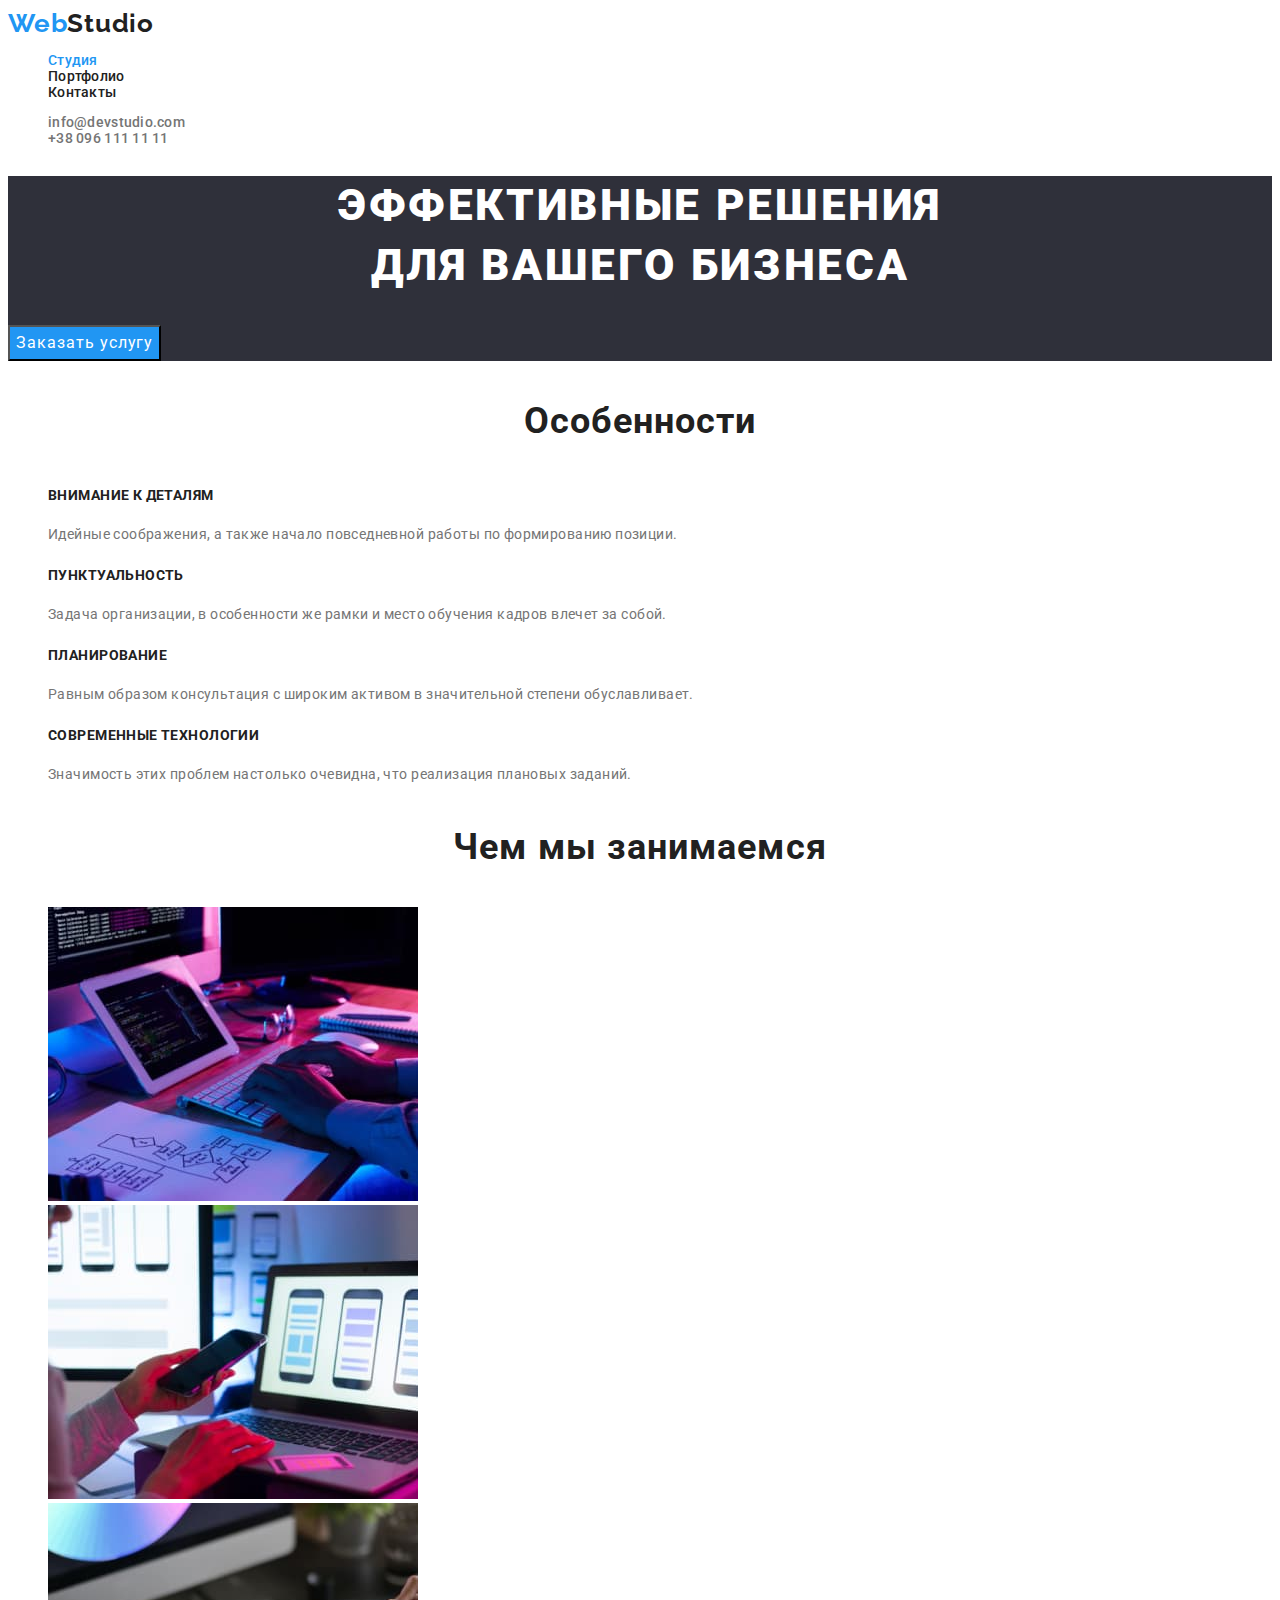
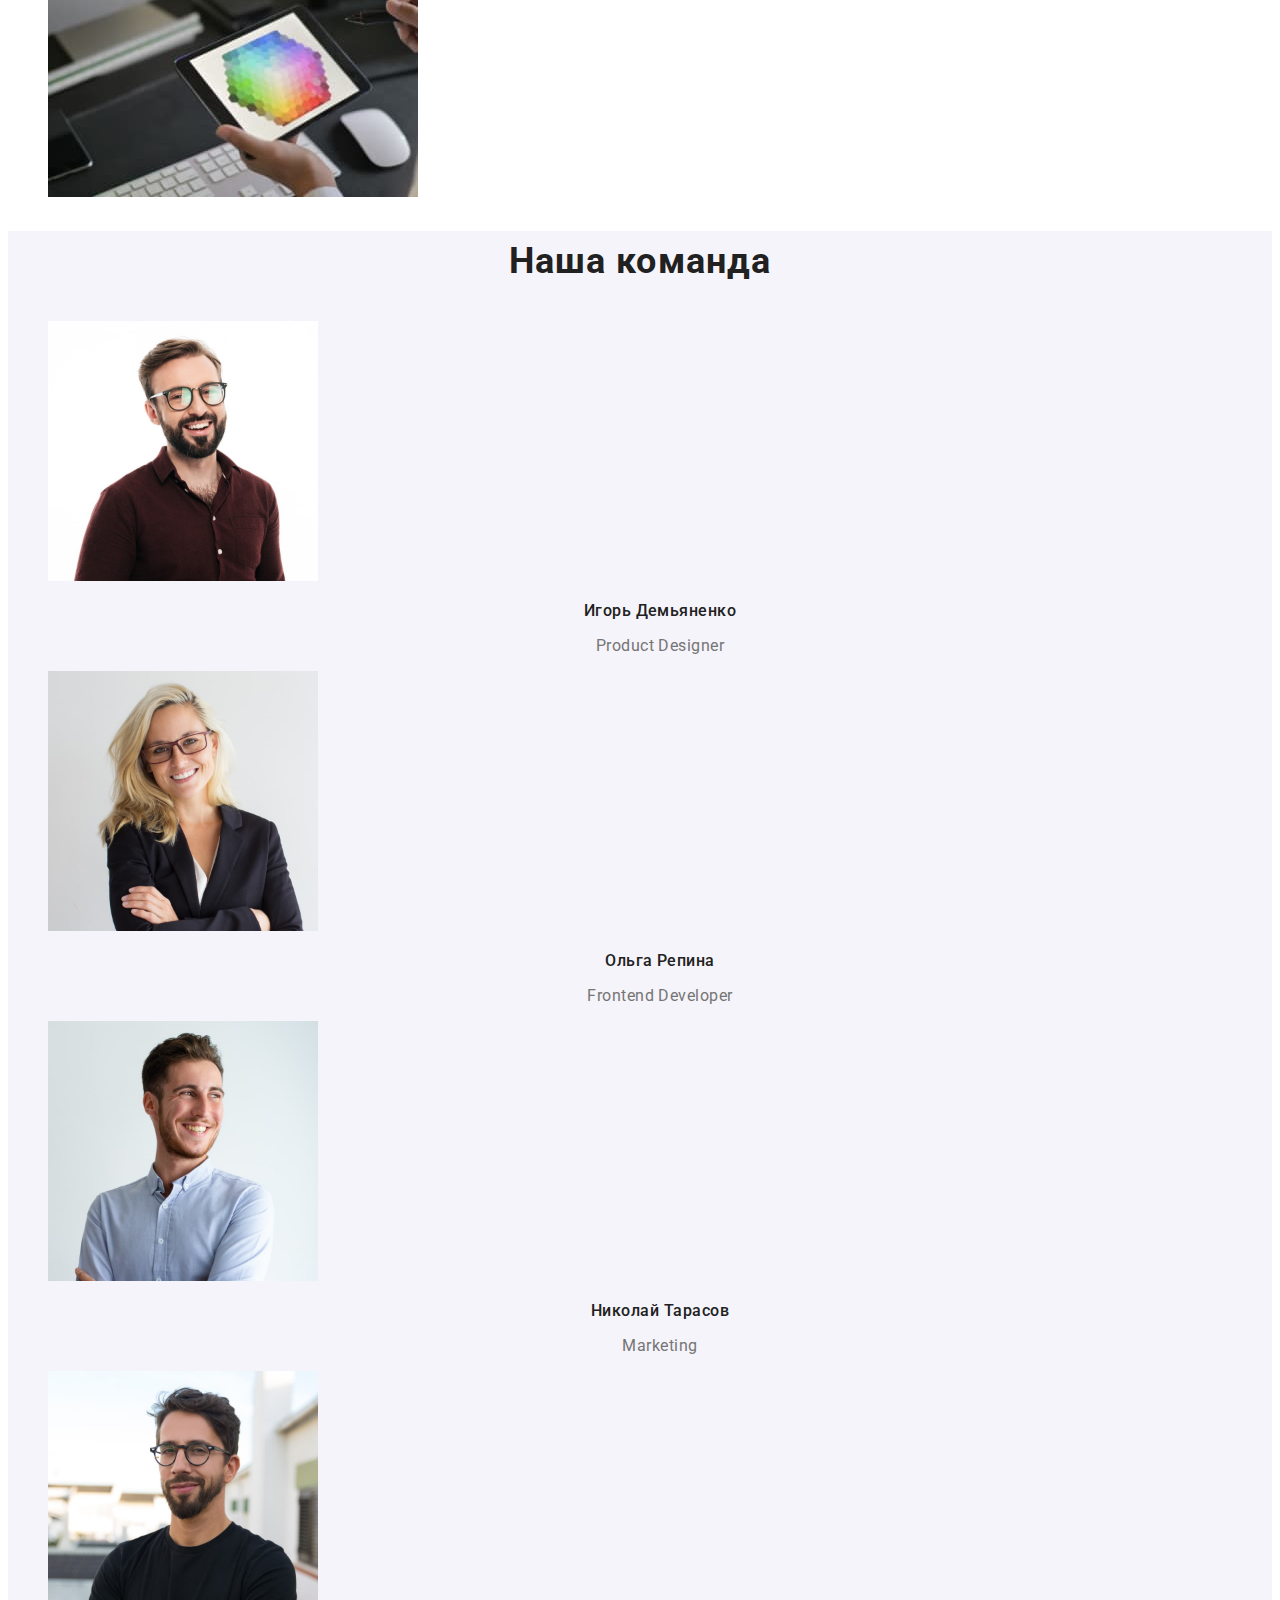
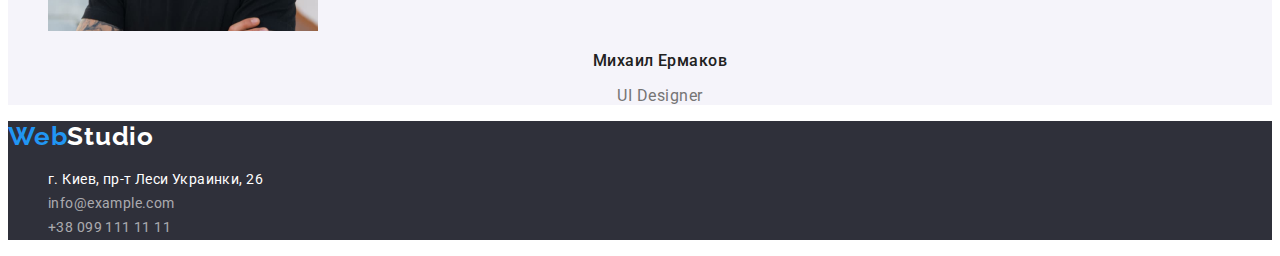
<file: index.html>
<!DOCTYPE html>
<html lang="ru">
    <head>
        <meta charset="UTF-8">
        <meta http-equiv="X-UA-Compatible" content="IE=edge">
        <meta name="viewport" content="width=device-width, initial-scale=1.0">
        <title>goit-markup-hw-02</title>
        <link rel="preconnect" href="https://fonts.googleapis.com">
        <link rel="preconnect" href="https://fonts.gstatic.com" crossorigin>
        <link href="https://fonts.googleapis.com/css2?family=Raleway:wght@700&family=Roboto:wght@400;500;700;900&display=swap"
            rel="stylesheet">
        <link rel="stylesheet" href="./css/style.css">
    </head>
    <body class="page">
        <!-- Шапка страницы -->
        <header class="page-header">
            <nav>
                <!--Логотип-ссылка-->
                <a href="./index.html" class="logo link"><span class="logo-web">Web</span>Studio</a>
                <!--Навигация на другие страницы-->
                <ul class="site-nav list">
                    <li><a href="./index.html" class="site-nav-link link site-nav-link-current" aria-current="page">Студия</a></li>
                    <li><a href="./portfolio.html" class="site-nav-link link">Портфолио</a></li>
                    <li><a href="" class="site-nav-link link">Контакты</a></li>
                </ul>
            </nav>
            <!--Контакты-->
            <ul class="contacts-nav list">
                <li>
                    <a href="mailto:info@devstudio.com" class="contacts-nav-link link">info@devstudio.com</a>
                </li>
                <li>    
                    <a href="tel:+380961111111" class="contacts-nav-link link">+38 096 111 11 11</a>
                </li>
            </ul>
        </header>
        <!--Основная часть страницы-->
        <main>
            <!--Герой-->
            <section class="hero">
                <h1 class="hero-title">Эффективные решения<br>для вашего бизнеса</h1>
                <button type="button" class="button button-hero">Заказать услугу</button>
            </section>
            <!--Блок особенности-->
            <section class="section">
                <h2 class="section-title">Особенности</h2>
                <ul class="feature-list list">
                    <li>
                        <h3 class="feature-list-title">Внимание к деталям</h3>
                        <p class="feature-list-text">Идейные соображения, а также начало повседневной работы по формированию позиции.</p>
                    </li>
                    <li>
                        <h3 class="feature-list-title">Пунктуальность</h3>
                        <p class="feature-list-text">Задача организации, в особенности же рамки и место обучения кадров влечет за собой.</p>
                    </li>
                    <li>
                        <h3 class="feature-list-title">Планирование</h3>
                        <p class="feature-list-text">Равным образом консультация с широким активом в значительной степени обуславливает.</p>
                    </li>
                    <li>
                        <h3 class="feature-list-title">Современные технологии</h3>
                        <p class="feature-list-text">Значимость этих проблем настолько очевидна, что реализация плановых заданий.</p>
                    </li>
                </ul>
            </section>
            <!--Блок Чем мы занимаемся-->
            <section class="section our-jobs">
                <h2 class="section-title">Чем мы занимаемся</h2>
                <ul class="list">
                    <li><img src="./images/WhatWeAreDo1.jpg" alt="Человек занимается написание кода для приложения на компьютере" width="370" height="294"></li>
                    <li><img src="./images/WhatWeAreDo2.jpg" alt="Человек выбирает макет для приложения, держа в руке телефон" width="370" height="294"></li>
                    <li><img src="./images/WhatWeAreDo3.jpg" alt="Человек подбор цвет на планшете" width="370" height="294"></li>
                </ul>
            </section>
            <!--Блок Наша команда-->
            <section class="section team">
                <h2 class="section-title">Наша команда</h2>
                <ul class="team-list list">
                    <li>
                        <img src="./images/personal1.jpg" alt="Парень в очках с бородой и усами в бордовой рубашке" width="270" height="260">
                        <h3 class="team-list-title">Игорь Демьяненко</h3>
                        <p class="team-list-text">Product Designer</p>
                    </li>
                    <li>
                        <img src="./images/personal2.jpg" alt="Девушка со светлыми волосами в очках а пиджаке" width="270" height="260">
                        <h3 class="team-list-title">Ольга Репина</h3>
                        <p class="team-list-text">Frontend Developer</p>
                    </li>
                    <li>
                        <img src="./images/personal3.jpg" alt="Парень в светлой рубашке" width="270" height="260">
                        <h3 class="team-list-title">Николай Тарасов</h3>
                        <p class="team-list-text">Marketing</p>
                    </li>
                    <li>
                        <img src="./images/personal4.jpg" alt="Парень в очках с бородой и усами в черной футболке" width="270" height="260">
                        <h3 class="team-list-title">Михаил Ермаков</h3>
                        <p class="team-list-text">UI Designer</p>
                    </li>
                </ul>
            </section>
        </main>
        <!--Подвал-->
        <footer class="footer">
            <a href="./index.html" class="footer-logo link logo"><span class="logo-web">Web</span>Studio</a>
            <address>
                <ul class="footer-contacts list">
                    <li><a href="https://www.google.com/maps/place/%D0%B1%D1%83%D0%BB.+%D0%9B%D0%B5%D1%81%D0%B8+%D0%A3%D0%BA%D1%80%D0%B0%D0%B8%D0%BD%D0%BA%D0%B8,+26,+%D0%9A%D0%B8%D0%B5%D0%B2,+02000/@50.4265807,30.5361971,17z/data=!3m1!4b1!4m5!3m4!1s0x40d4cf0e033ecbe9:0x57a4dffefec77da0!8m2!3d50.4265807!4d30.5383858" class="footer-contacts-adress-link footer-contacts-link link">г. Киев, пр-т Леси Украинки, 26</a></li>
                    <li><a href="mailto:info@example.com" class="footer-contacts-link link">info@example.com</a></li>
                    <li><a href="tel:+380991111111" class="footer-contacts-link link">+38 099 111 11 11</a></li>
                </ul>
            </address>
        </footer>
    </body>
</html>
</file>
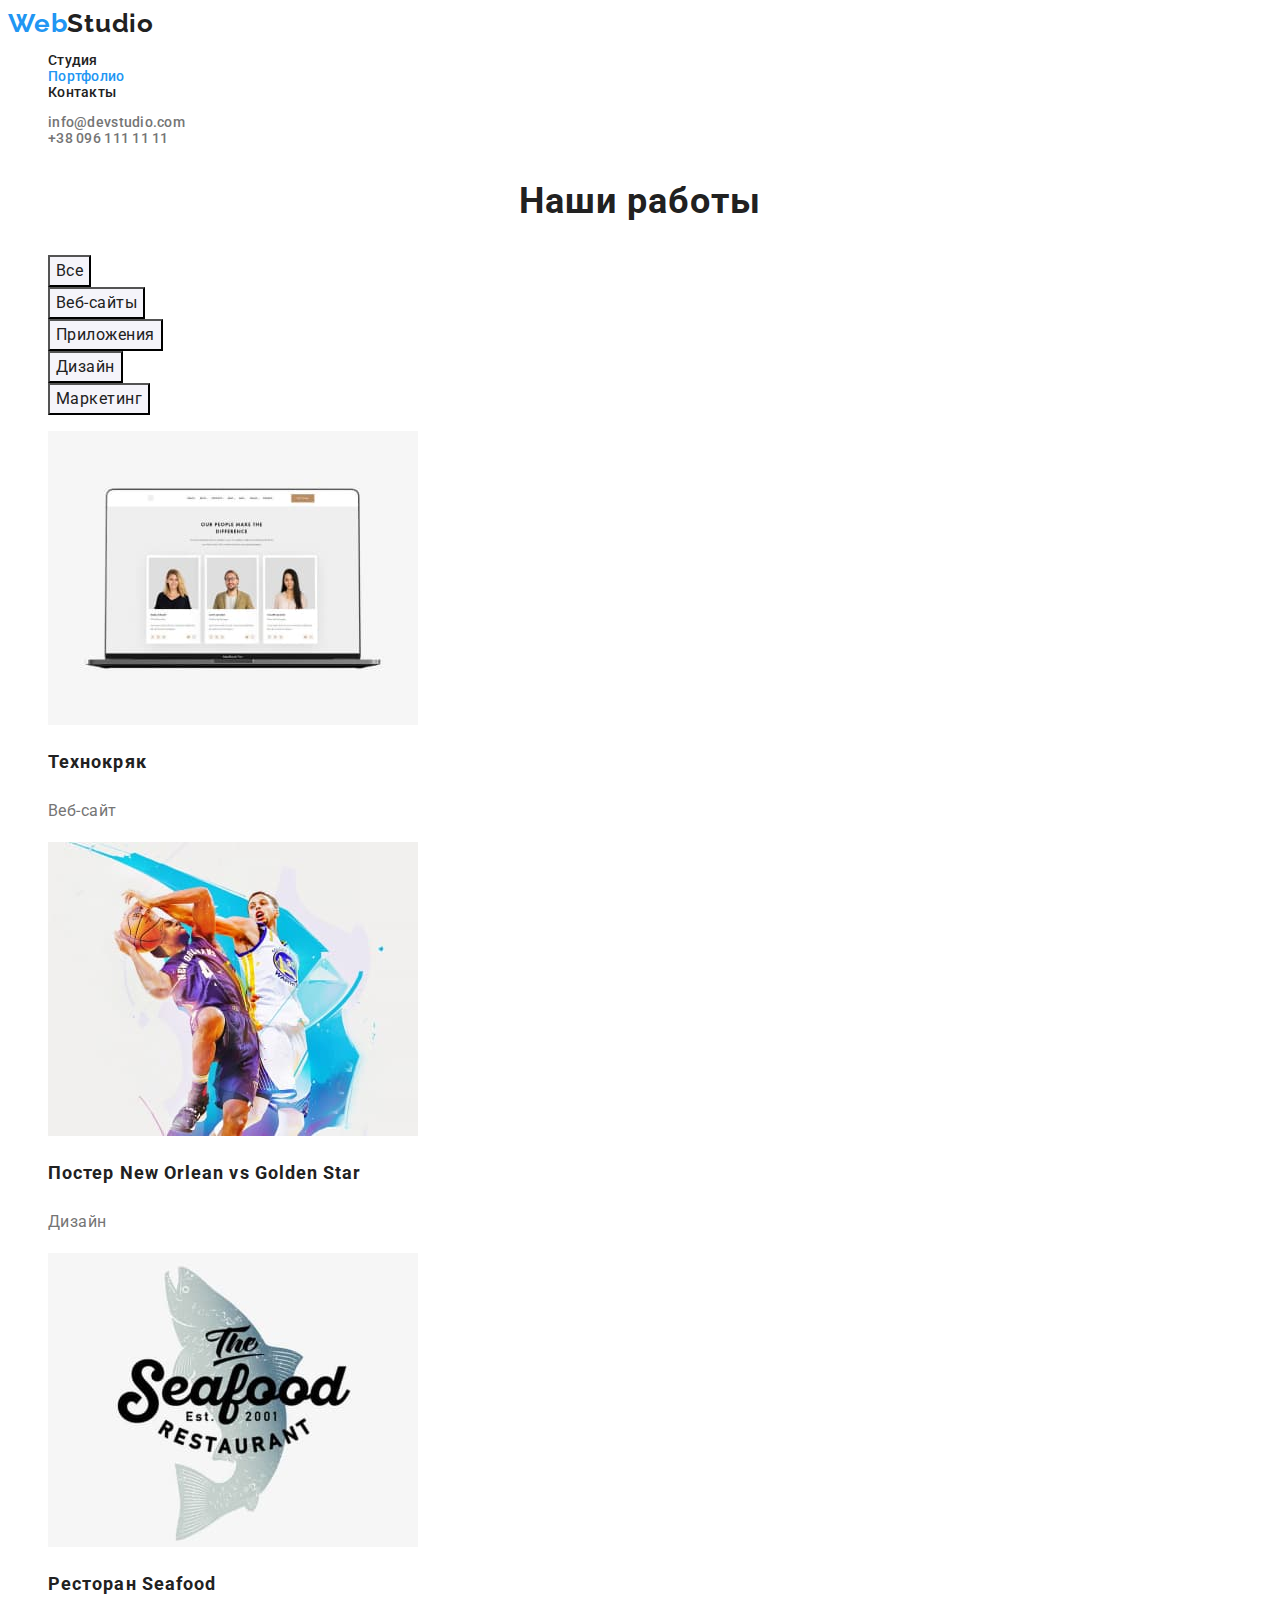
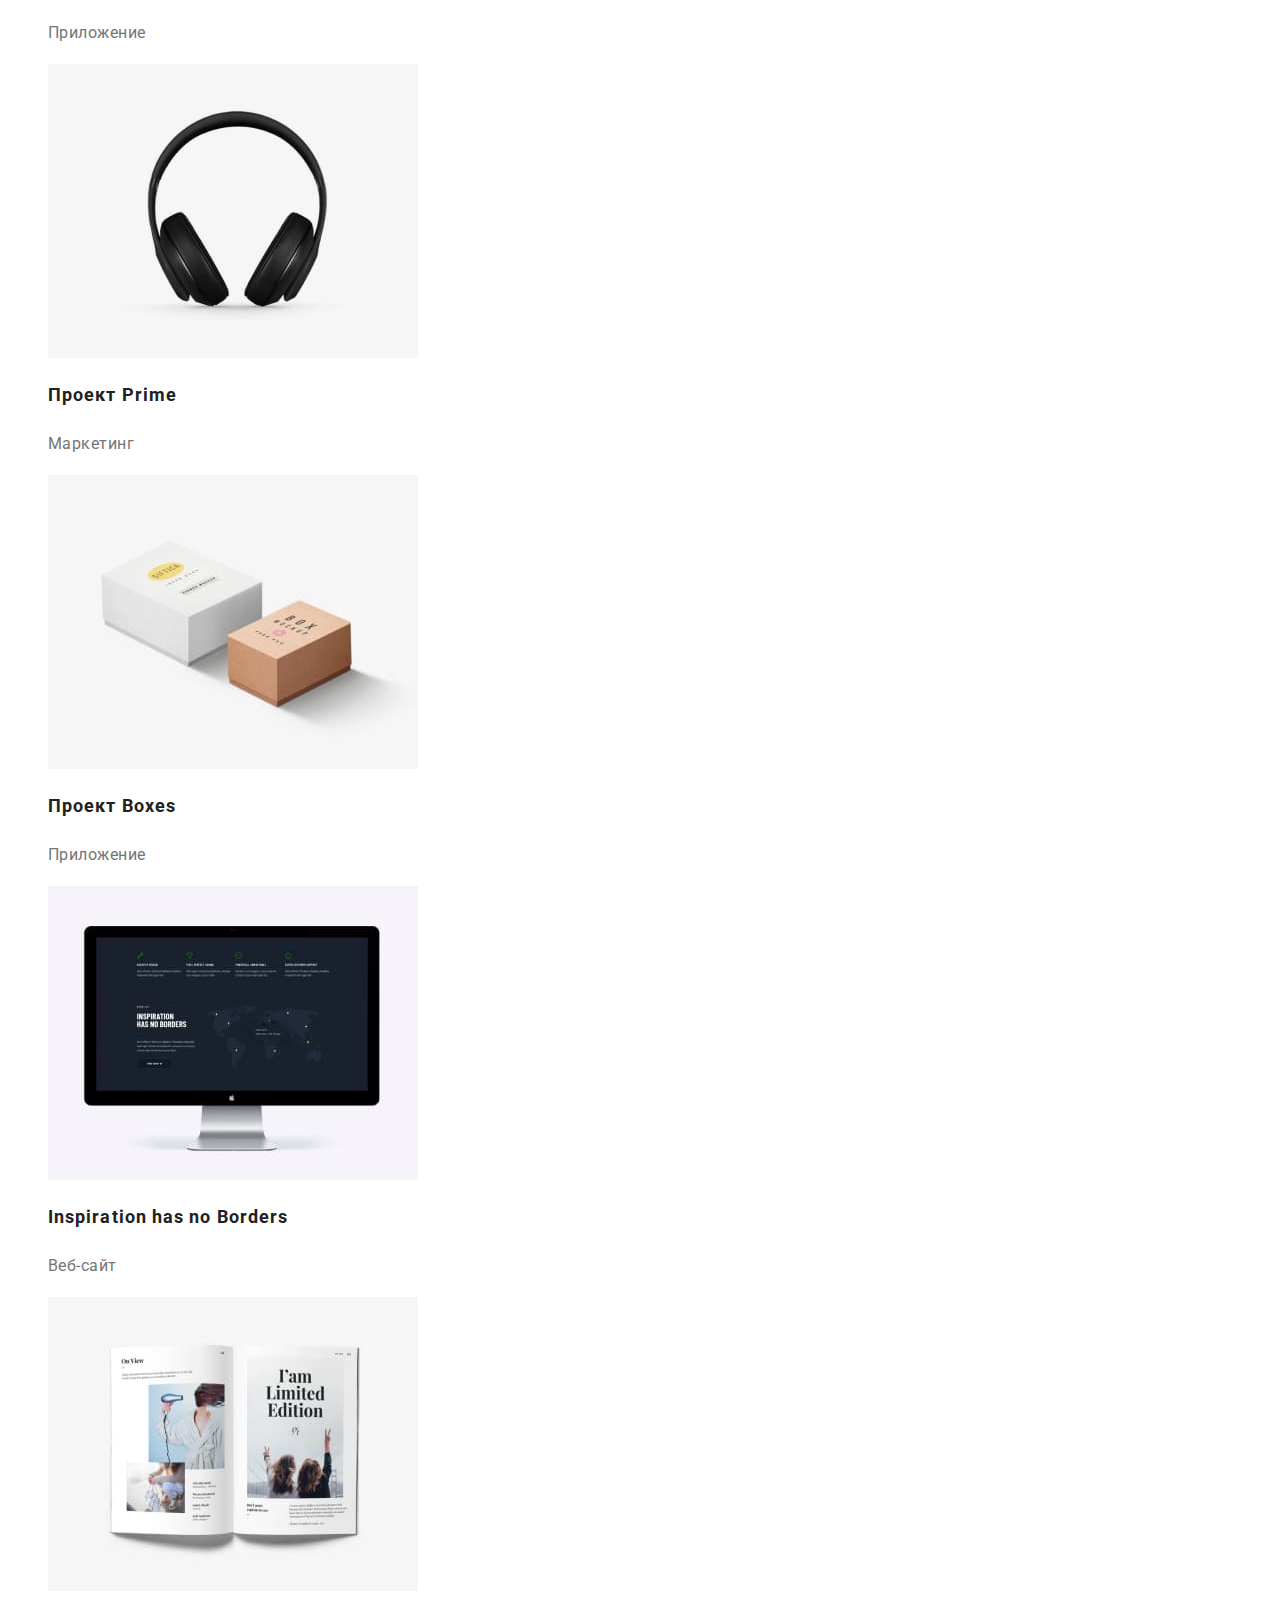
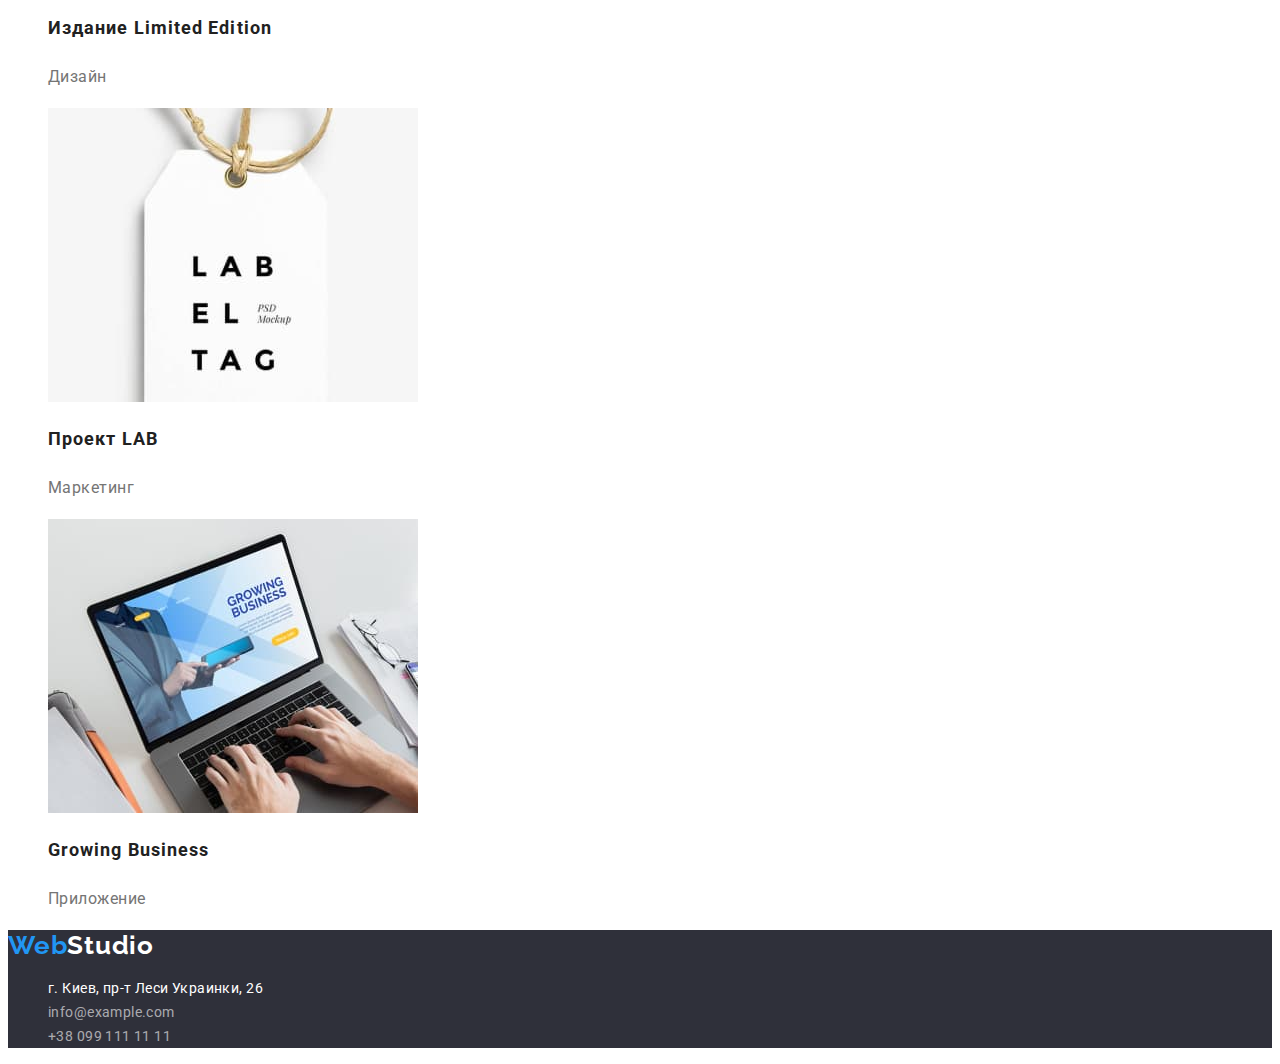
<file: portfolio.html>
<!DOCTYPE html>
<html lang="ru">
    <head>
        <meta charset="UTF-8">
        <meta http-equiv="X-UA-Compatible" content="IE=edge">
        <meta name="viewport" content="width=device-width, initial-scale=1.0">
        <title>goit-markup-hw-02</title>
        <link rel="preconnect" href="https://fonts.googleapis.com">
        <link rel="preconnect" href="https://fonts.gstatic.com" crossorigin>
        <link href="https://fonts.googleapis.com/css2?family=Raleway:wght@700&family=Roboto:wght@400;500;700;900&display=swap"
            rel="stylesheet">
        <link rel="stylesheet" href="./css/style.css">
    </head>
    <body class="page">
        <!-- Шапка страницы -->
        <header class="page-header">
            <nav>
                <!--Логотип-ссылка-->
                <a href="./index.html" class="logo link"><span class="logo-web">Web</span>Studio</a>
                <!--Навигация на другие страницы-->
                <ul class="site-nav list">
                    <li><a href="./index.html" class="site-nav-link link" aria-current="page">Студия</a>
                    </li>
                    <li><a href="./portfolio.html" class="site-nav-link link site-nav-link-current">Портфолио</a></li>
                    <li><a href="" class="site-nav-link link">Контакты</a></li>
                </ul>
            </nav>
            <!--Контакты-->
            <ul class="contacts-nav list">
                <li>
                    <a href="mailto:info@devstudio.com" class="contacts-nav-link link">info@devstudio.com</a>
                </li>
                <li>
                    <a href="tel:+380961111111" class="contacts-nav-link link">+38 096 111 11 11</a>
                </li>
            </ul>
        </header>
        <!--Основная часть страницы-->
        <main>
            <!--Фильтр портфолио-->
            <section class="section">
                <h1 class="section-title portfolio-filter">Наши работы</h1>
                <ul class="list">
                    <li><button type="button" class="button button-filter">Все</button></li>
                    <li><button type="button" class="button button-filter">Веб-сайты</button></li>
                    <li><button type="button" class="button button-filter">Приложения</button></li>
                    <li><button type="button" class="button button-filter">Дизайн</button></li>
                    <li><button type="button" class="button button-filter">Маркетинг</button></li>
                </ul>
                <!--Примеры работ-->
                <ul class="portfolio-list list">
                    <li>
                        <img src="./images/portfolio1.jpg" alt="включенный ноутбук" width="370" height="294">
                        <h2 class="portfolio-list-title">Технокряк</h2>
                        <p class="portfolio-list-group">Веб-сайт</p>
                    </li>
                    <li>
                        <img src="./images/portfolio2.jpg" alt="два баскетболиста" width="370" height="294">
                        <h2 class="portfolio-list-title">Постер New Orlean vs Golden Star</h2>
                        <p class="portfolio-list-group">Дизайн</p>
                    </li>
                    <li>
                        <img src="./images/portfolio3.jpg" alt="логотип с изображением рыбы" width="370" height="294">
                        <h2 class="portfolio-list-title">Ресторан Seafood</h2>
                        <p class="portfolio-list-group">Приложение</p>
                    </li>
                    <li>
                        <img src="./images/portfolio4.jpg" alt="наушники" width="370" height="294">
                        <h2 class="portfolio-list-title">Проект Prime</h2>
                        <p class="portfolio-list-group">Маркетинг</p>
                    </li>
                    <li>
                        <img src="./images/portfolio5.jpg" alt="две коробки" width="370" height="294">
                        <h2 class="portfolio-list-title">Проект Boxes</h2>
                        <p class="portfolio-list-group">Приложение</p>
                    </li>
                    <li>
                        <img src="./images/portfolio6.jpg" alt="монитор" width="370" height="294">
                        <h2 class="portfolio-list-title">Inspiration has no Borders</h2>
                        <p class="portfolio-list-group">Веб-сайт</p>
                    </li>
                    <li>
                        <img src="./images/portfolio7.jpg" alt="открытая книга" width="370" height="294">
                        <h2 class="portfolio-list-title">Издание Limited Edition</h2>
                        <p class="portfolio-list-group">Дизайн</p>
                    </li>
                    <li>
                        <img src="./images/portfolio8.jpg" alt="лейба на шнуровке" width="370" height="294">
                        <h2 class="portfolio-list-title">Проект LAB</h2>
                        <p class="portfolio-list-group">Маркетинг</p>
                    </li>
                    <li>
                        <img src="./images/portfolio9.jpg" alt="человек работает за ноутбуком" width="370" height="294">
                        <h2 class="portfolio-list-title">Growing Business</h2>
                        <p class="portfolio-list-group">Приложение</p>
                    </li>
                </ul>
            </section>
        </main>
        <!--Подвал-->
        <footer class="footer">
            <a href="./index.html" class="footer-logo link logo"><span class="logo-web">Web</span>Studio</a>
            <address>
                <ul class="footer-contacts list">
                    <li><a href="https://www.google.com/maps/place/%D0%B1%D1%83%D0%BB.+%D0%9B%D0%B5%D1%81%D0%B8+%D0%A3%D0%BA%D1%80%D0%B0%D0%B8%D0%BD%D0%BA%D0%B8,+26,+%D0%9A%D0%B8%D0%B5%D0%B2,+02000/@50.4265807,30.5361971,17z/data=!3m1!4b1!4m5!3m4!1s0x40d4cf0e033ecbe9:0x57a4dffefec77da0!8m2!3d50.4265807!4d30.5383858"
                            class="footer-contacts-adress-link footer-contacts-link link">г. Киев, пр-т Леси Украинки, 26</a>
                    </li>
                    <li><a href="mailto:info@example.com" class="footer-contacts-link link">info@example.com</a></li>
                    <li><a href="tel:+380991111111" class="footer-contacts-link link">+38 099 111 11 11</a></li>
                </ul>
            </address>
        </footer>
    </body>
</html>
</file>
<file: css/style.css>
/* ++вторичный цвет текста #212121; */
/* ++основной цвет текста #757575; */
/* белый #FFFFFF; */

/* ++акцент #2196F3; */

/* ++цвет почты и телефона в футере rgba(255, 255, 255, 0.6); */

/* основной цвет фона #FFFFFF */
/* вторичный цвет фона #F5F4FA */
/* фон хедера #FFFFFF */
/* фон футера #2F303A */

:root {
    --main-text-color: #757575;
    --title-text-color: #212121;
    --action-color: #2196F3;
    --hero-title-color: #FFFFFF;
    --hero-btn-text-color: #FFFFFF;
    --hero-btn-bcg-color-action: #188CE8;
    --footer-mailphone-text-color: rgba(255, 255, 255, 0.6);
    
    --maim-background-color: #FFFFFF;
    --second-background-color: #F5F4FA;
    --hero-background-color: #2F303A;
    --footer-background-color: #2F303A;
}

/*Global*/

.page {
    color: var(--main-text-color);
    background-color: var(--maim-background-color);

    font-family: Roboto, sans-serif;
    letter-spacing: 0.03em;
}

.list {
    list-style: none;
}

.link {
    text-decoration: none;
}

/*Header*/

/*Logo*/

.logo {
    color: var(--title-text-color);

    font-family: Raleway, sans-serif;
    font-weight: 700;
    font-size: 26px;
    line-height: 1.19;
    letter-spacing: 0.03em;
}

/*.logo:focus,
.logo:hover {
    color: var(--action-color);
}*/

.logo-web {
    color: var(--action-color);
}

/*Navigate site*/

.site-nav-link {
    color: var(--title-text-color);
}

.site-nav,
.contacts-nav {
    letter-spacing: 0.02em;
    font-weight: 500;
    font-size: 14px;
    line-height: 1.14;
}

.site-nav-link:hover,
.site-nav-link:focus,
.site-nav-link-current {
    color: var(--action-color);
}

/*Contacts*/

.contacts-nav-link {
    color: var(--main-text-color);
}

.contacts-nav-link:hover,
.contacts-nav-link:focus {
    color: var(--action-color);
}

/*Hero*/

.hero {
    background-color: var(--hero-background-color);
}

.hero-title {
    color: var(--hero-title-color);

    text-transform: uppercase;
    text-align: center;
    letter-spacing: 0.06em;
    font-weight: 900;
    font-size: 44px;
    line-height: 1.36;
    
}


/*Main*/

.section-title {
    color: var(--title-text-color);

    text-align: center;
    font-weight: 700;
    font-size: 36px;
    line-height: 1.67;
    letter-spacing: 0.03em;
}

/*features*/

.feature-list-title {
    color: var(--title-text-color);

    text-transform: uppercase;
    font-weight: 700;
    font-size: 14px;
    line-height: 2;
    letter-spacing: 0.03em;
}

.feature-list-text {
    font-size: 14px;
    line-height: 1.71;
    letter-spacing: 0.03em;
}

/*Our-job*/


/*team*/

.team-list-title {
    color: var(--title-text-color);

    font-weight: 500;
    font-size: 16px;
    line-height: 1.19;
    text-align: center;
}

.team-list-text {
    font-size: 16px;
    line-height: 1.19;
    text-align: center;
}

.team {
    background-color: var(--second-background-color);
}

/*Footer*/

.footer {
    background-color: var(--footer-background-color);
}

/*Logo*/

.footer-logo {
    color: var(--hero-title-color);
}

/*.footer-logo:focus,
.footer-logo:hover {
    color: var(--action-color);
}*/

/*Address*/


/*footer contacts*/

.footer-contacts-adress-link,
.footer-contacts-link {
    color: var(--footer-mailphone-text-color);

    font-style: normal;
    font-size: 14px;
    line-height: 1.71;
    letter-spacing: 0.03em;
}

.footer-contacts-adress-link {
    color: var(--hero-title-color);
}

.footer-contacts-link:focus,
.footer-contacts-link:hover {
    color: var(--action-color);
}

/*Button*/

.button {
    cursor: pointer;

    font-family: inherit;
    font-size: 16px;
    text-align: center;
}

.button-hero {
    background-color: var(--action-color);
    color: var(--hero-btn-text-color);

    letter-spacing: 0.06em;
    line-height: 1.88;
}

.button-hero:focus,
.button-hero:hover {
    background-color: var(--hero-btn-bcg-color-action);
}

.button-filter {
    background-color: var(--second-background-color);
    color: var(--title-text-color);

    letter-spacing: 0.03em;
    line-height: 1.62;
}

.button-filter:focus,
.button-filter:hover {
    background-color: var(--action-color);
    color: var(--hero-btn-text-color);
}

/* portfolio page*/

/*portfolio section*/

.portfolio-list-title {
    color: var(--title-text-color);

    letter-spacing: 0.06em;
    font-weight: 700;
    font-size: 18px;
    line-height: 2;
}

.portfolio-list-group {
    font-size: 16px;
    line-height: 1.88;
}
</file>
